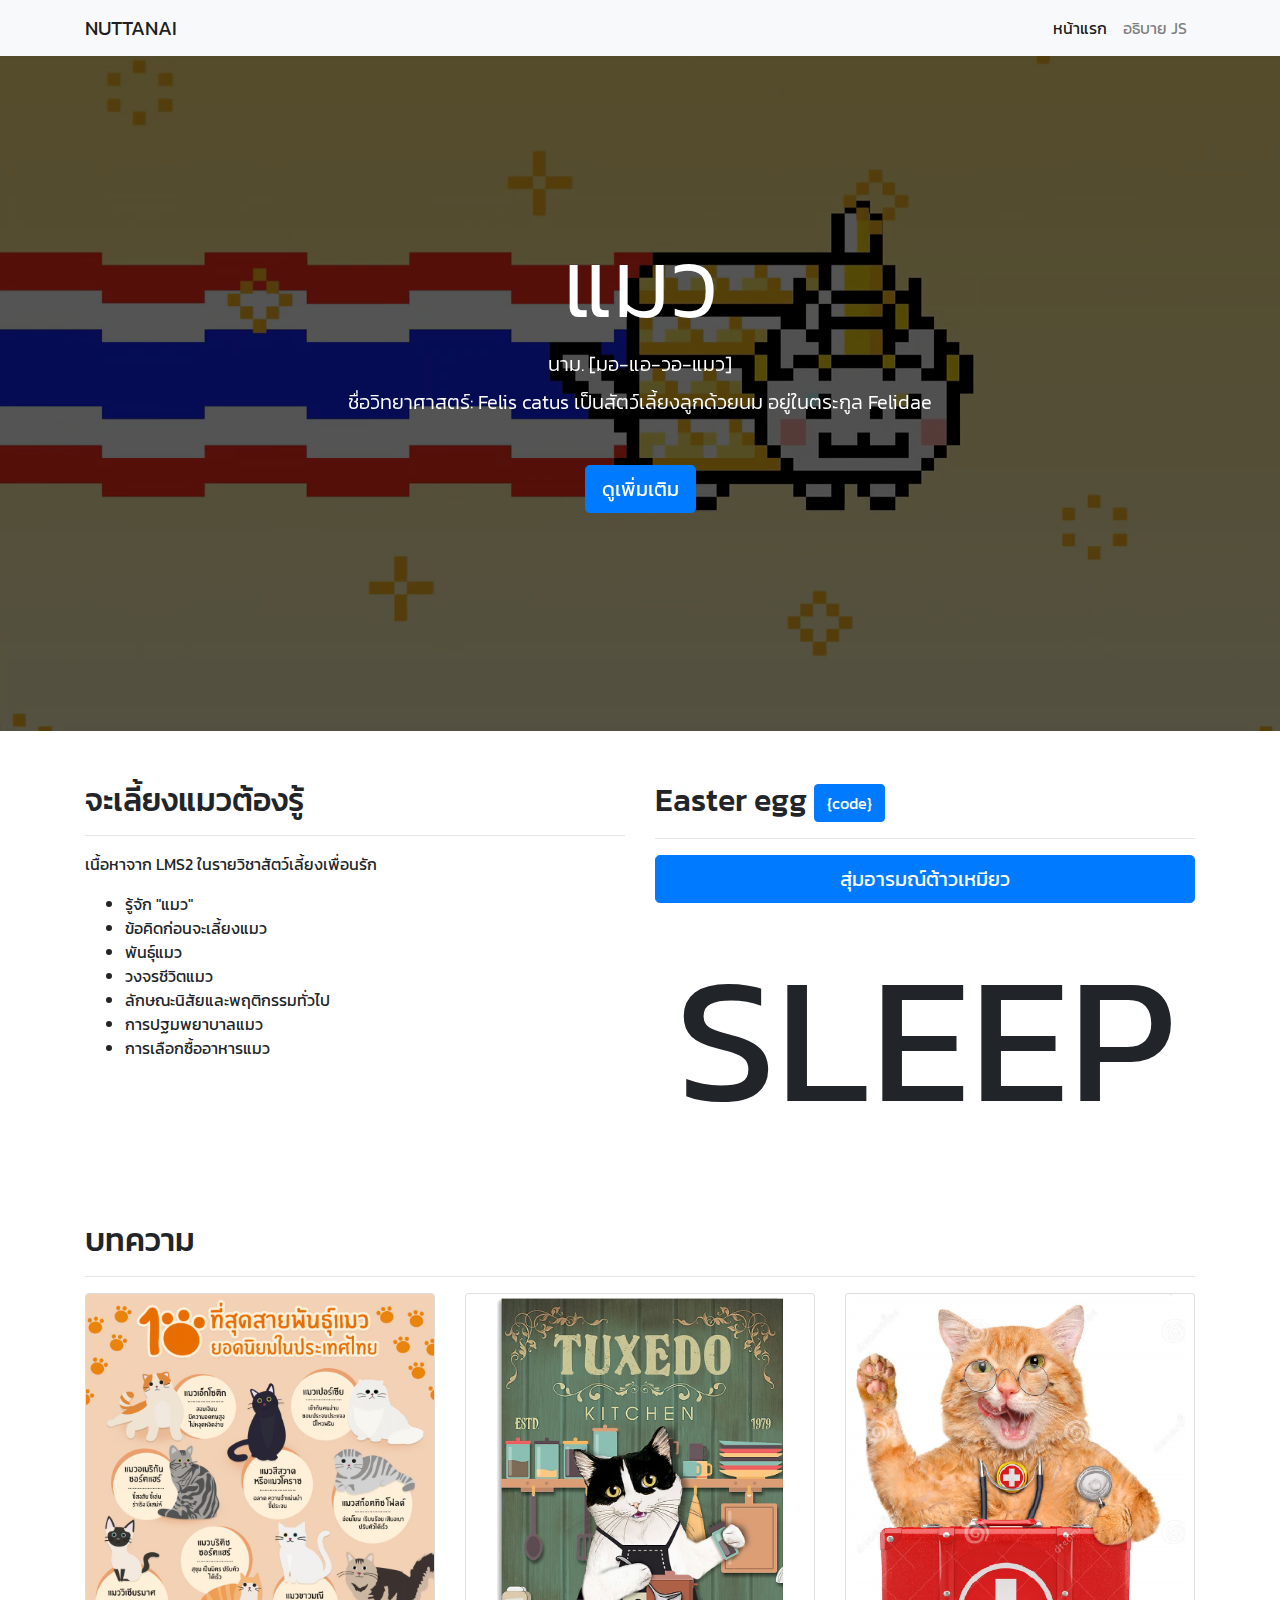
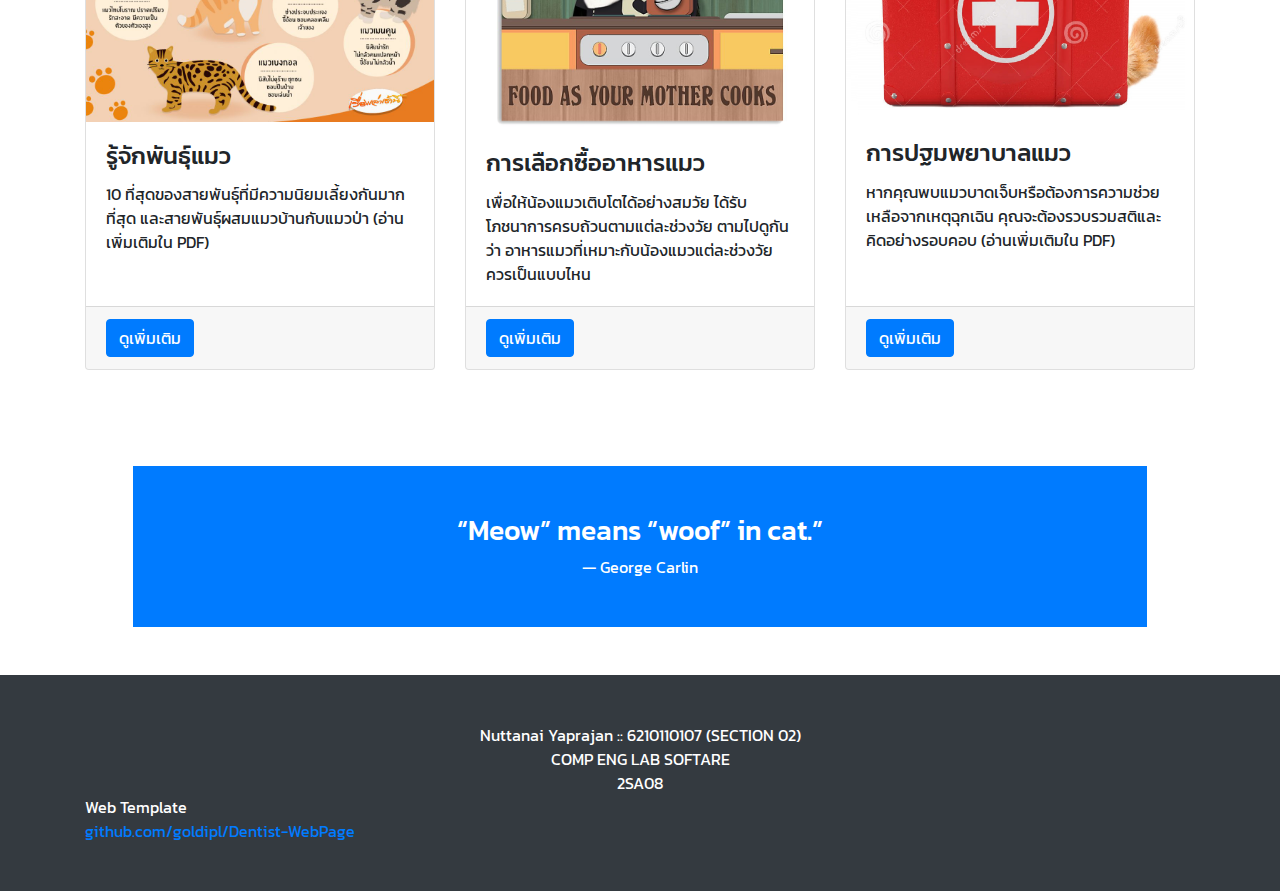
<file: public/index.html>
<!DOCTYPE html>
<html>

<head>

    <meta charset="utf-8">
    <meta name="viewport" content="width=device-width, initial-scale=1, shrink-to-fit=no">
    <meta name="description" content="">
    <meta name="author" content="">
    <title>6210110107-หน้าแรก</title>
    <!-- Bootstrap CSS -->
    <link href="res/bootstrap/css/bootstrap.min.css" rel="stylesheet">
    <!-- CSS -->
    <link href="css/styles.css" rel="stylesheet">
    <link href="https://fonts.googleapis.com/css2?family=Kanit:wght@300&display=swap" rel="stylesheet">

</head>

<body>
    <!-- Navigation -->
    <nav class="navbar navbar-expand-lg navbar-light bg-light fixed-top">
        <div class="container">
            <a class="navbar-brand" href="#">NUTTANAI</a>
            <button class="navbar-toggler" type="button" data-toggle="collapse" data-target="#navbarResponsive"
                aria-controls="navbarResponsive" aria-expanded="false" aria-label="Toggle navigation">
                <span class="navbar-toggler-icon"></span>
            </button>
            <div class="collapse navbar-collapse" id="navbarResponsive">
                <ul class="navbar-nav ml-auto">
                    <li class="nav-item active">
                        <a class="nav-link" href="./index.html">หน้าแรก
                            <span class="sr-only">(current)</span>
                        </a>
                    </li>
                    <li class="nav-item">
                        <a class="nav-link" href="./jsd.html">อธิบาย JS</a>
                    </li>
                </ul>
            </div>
        </div>
    </nav>

    <!-- Header -->
    <header id="header1">
        <div class="overlay"></div>
        <video playsinline="playsinline" autoplay="autoplay" muted="muted" loop="loop">
            <source src="res/videos/header_videos.mp4" type="video/mp4">
        </video>
        <div class="container h-100">
            <div class="d-flex h-100 text-center align-items-center">
                <div class="w-100 text-white">
                    <h1 class="display-1">แมว</h1>
                    <p class="lead mb-2">นาม. [มอ-แอ-วอ-แมว]</p>
                    <p class="lead mb-0">ชื่อวิทยาศาสตร์: Felis catus เป็นสัตว์เลี้ยงลูกด้วยนม อยู่ในตระกูล Felidae</p>
                    <a href="https://th.wikipedia.org/wiki/%E0%B9%81%E0%B8%A1%E0%B8%A7" target="_blank"
                        class="btn btn-primary btn-lg m-5" role="button">ดูเพิ่มเติม</a>
                </div>
            </div>
        </div>
    </header>

    <!-- Page Content -->
    <div class="container">

        <div class="row">
            <div class="col-md-6 mb-5">
                <h2>จะเลี้ยงแมวต้องรู้</h2>
                <hr>
                <p>เนื้อหาจาก LMS2 ในรายวิชาสัตว์เลี้ยงเพื่อนรัก</p>
                <ul>
                    <li>รู้จัก "แมว"</li>
                    <li>ข้อคิดก่อนจะเลี้ยงแมว</li>
                    <li>พันธุ์แมว</li>
                    <li>วงจรชีวิตแมว</li>
                    <li>ลักษณะนิสัยและพฤติกรรมทั่วไป</li>
                    <li>การปฐมพยาบาลแมว</li>
                    <li>การเลือกซื้ออาหารแมว</li>
                </ul>
            </div>
            <div class="col-md-6 mb-5">
                <h2>Easter egg
                    <a href="jsd.html" target="_blank" class="btn btn-primary">{code}</a>
                </h2>
                <hr>
                <button class="btn btn-primary btn-lg btn-block" onclick="generateRandomNumber();">
                    สุ่มอารมณ์ต้าวเหมียว</button>
                <div id="display" class="text-center">SLEEP</div>
            </div>
        </div>
        <!-- /.row -->
        <h2>บทความ</h2>
        <hr>
        <div class="row">
            <div class="col-md-4 mb-5">
                <div class="card h-100">
                    <img class="card-img-top" src="./res/img/cat_morning.jpg" alt="">
                    <div class="card-body">
                        <h4 class="card-title">รู้จักพันธุ์แมว</h4>
                        <p class="card-text">10 ที่สุดของสายพันธุ์ที่มีความนิยมเลี้ยงกันมากที่สุด
                            และสายพันธุ์ผสมแมวบ้านกับแมวป่า (อ่านเพิ่มเติมใน PDF)</p>
                    </div>
                    <div class="card-footer">
                        <a href="https://lms2.psu.ac.th/pluginfile.php/355734/mod_resource/content/3/28%2001%2063%20Slide%20cat%201.pdf"
                            target="_blank" class="btn btn-primary">ดูเพิ่มเติม</a>
                    </div>
                </div>
            </div>
            <div class="col-md-4 mb-5">
                <div class="card h-100">
                    <img class="card-img-top" src="./res/img/regular.jpg" alt="">
                    <div class="card-body">
                        <h4 class="card-title">การเลือกซื้ออาหารแมว</h4>
                        <p class="card-text">เพื่อให้น้องแมวเติบโตได้อย่างสมวัย ได้รับโภชนาการครบถ้วนตามแต่ละช่วงวัย
                            ตามไปดูกันว่า อาหารแมวที่เหมาะกับน้องแมวแต่ละช่วงวัย ควรเป็นแบบไหน</p>
                    </div>
                    <div class="card-footer">
                        <a href="https://lms2.psu.ac.th/pluginfile.php/355734/mod_resource/content/3/28%2001%2063%20Slide%20cat%201.pdf"
                            target="_blank" class="btn btn-primary">ดูเพิ่มเติม</a>
                    </div>
                </div>
            </div>
            <div class="col-md-4 mb-5">
                <div class="card h-100">
                    <img class="card-img-top" src="./res/img/cat-first-aid.jpg" alt="">
                    <div class="card-body">
                        <h4 class="card-title">การปฐมพยาบาลแมว</h4>
                        <p class="card-text">หากคุณพบแมวบาดเจ็บหรือต้องการความช่วยเหลือจากเหตุฉุกเฉิน
                            คุณจะต้องรวบรวมสติและคิดอย่างรอบคอบ (อ่านเพิ่มเติมใน PDF)</p>
                    </div>
                    <div class="card-footer">
                        <a href="https://lms2.psu.ac.th/pluginfile.php/355734/mod_resource/content/3/28%2001%2063%20Slide%20cat%201.pdf"
                            target="_blank" class="btn btn-primary">ดูเพิ่มเติม</a>
                    </div>
                </div>
            </div>
        </div>

        <!-- Responsive Webpage Info Section  -->

        <div class="bg-primary py-5 text-center m-5">
            <h3 class="text-white">“Meow” means “woof” in cat.”</h3>
            <p class="mb-0 text-white">― George Carlin</p>
        </div>

        <a id="back-to-top" href="#" class="btn btn-primary btn-lg back-to-top" role="button" title="มีคำอธิบายโค้ด"
            data-toggle="tooltip" data-placement="left">🤘</a>

    </div>
    <!-- /.container -->

    <!--footer-->
    <footer class="py-5 bg-dark">
        <div class="container">
            <p class="m-0 text-center text-white">Nuttanai Yaprajan :: 6210110107 (SECTION 02)<br>COMP ENG LAB
                SOFTARE<br>2SA08</p>
            <p class="m-0 text-left text-white">Web Template<br>
                <a href="https://github.com/goldipl/Dentist-WebPage"
                    target="_blank">github.com/goldipl/Dentist-WebPage</a>
            </p>
        </div>
        <!-- /.container -->
    </footer>

    <!-- Bootstrap core JavaScript -->
    <script src="res/jquery/jquery.min.js"></script>
    <script src="res/bootstrap/js/bootstrap.bundle.min.js"></script>
    <script src="js/btt.js"></script>
    <script src="js/rand_emo.js"></script>
</body>

</html>
</file>
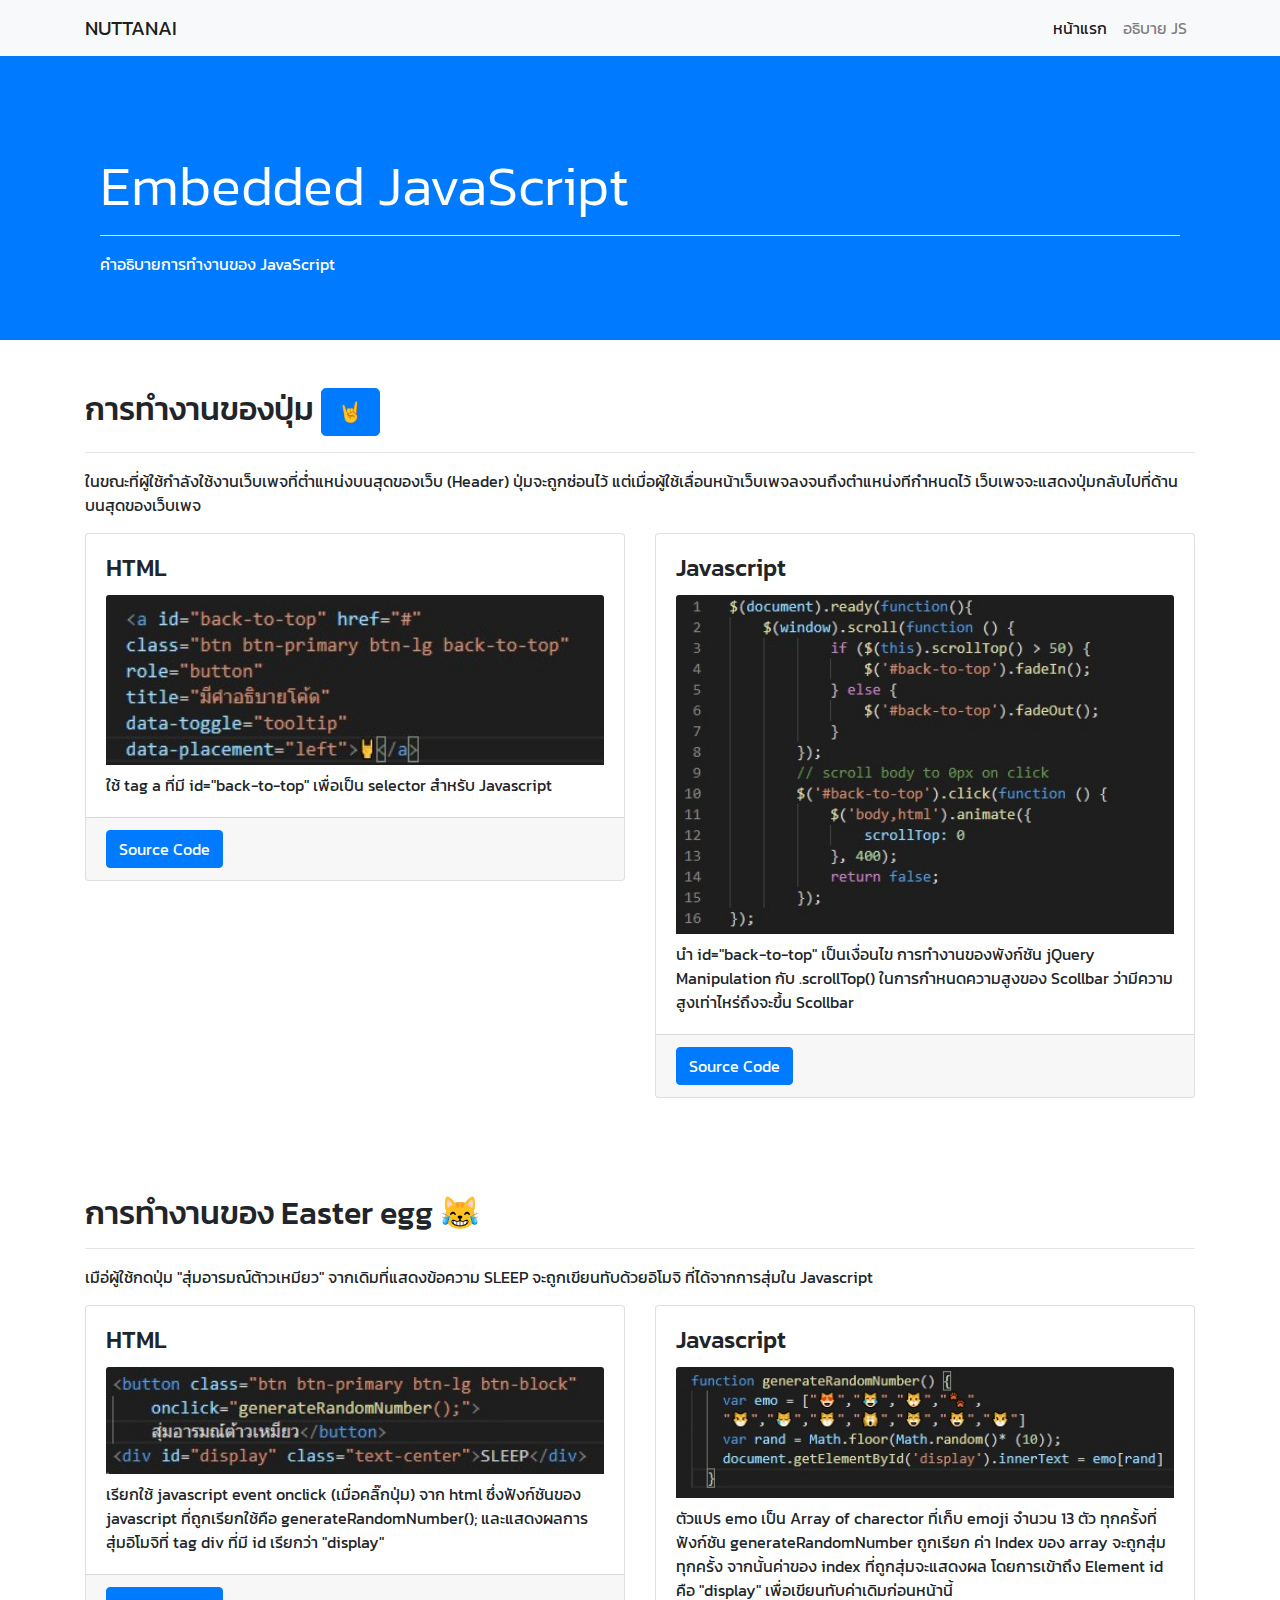
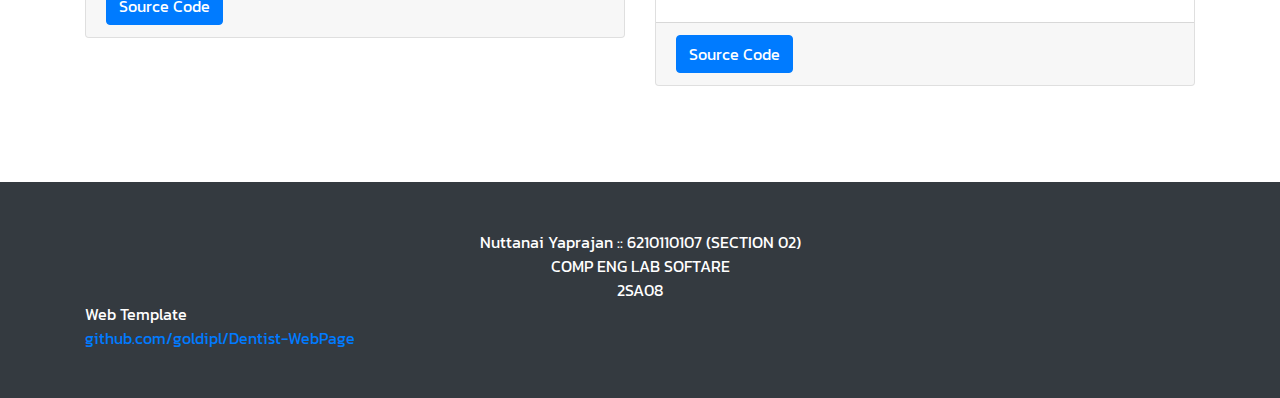
<file: public/jsd.html>
<!DOCTYPE html>
<html>

<head>

  <meta charset="utf-8">
  <meta name="viewport" content="width=device-width, initial-scale=1, shrink-to-fit=no">
  <meta name="description" content="">
  <meta name="author" content="">

  <title>6210110107-อธิบายการทำงาน</title>

  <!-- Bootstrap CSS -->
  <link href="res/bootstrap/css/bootstrap.min.css" rel="stylesheet">

  <!-- CSS -->
  <link href="css/styles.css" rel="stylesheet">

  <link href="https://fonts.googleapis.com/css2?family=Kanit:wght@300&display=swap" rel="stylesheet">

</head>

<body>

  <!-- Navigation -->
  <nav class="navbar navbar-expand-lg navbar-light bg-light fixed-top">
    <div class="container">
      <a class="navbar-brand" href="#">NUTTANAI</a>
      <button class="navbar-toggler" type="button" data-toggle="collapse" data-target="#navbarResponsive"
        aria-controls="navbarResponsive" aria-expanded="false" aria-label="Toggle navigation">
        <span class="navbar-toggler-icon"></span>
      </button>
      <div class="collapse navbar-collapse" id="navbarResponsive">
        <ul class="navbar-nav ml-auto">
          <li class="nav-item active">
            <a class="nav-link" href="./index.html">หน้าแรก
              <span class="sr-only">(current)</span>
            </a>
          </li>
          <li class="nav-item">
            <a class="nav-link" href="./jsd.html">อธิบาย JS</a>
          </li>
        </ul>
      </div>
    </div>
  </nav>

  <!-- Header -->
  <header class="bg-primary py-5 mb-5">
    <div class="container h-10">
      <div class="row h-10 align-items-center"></div>
      <div class="col-lg-12">
        <h1 class="display-4 text-white mt-5 mb-2">Embedded JavaScript</h1>
        <hr class="bg-white">
        <p class="text-white">คำอธิบายการทำงานของ JavaScript</p>
      </div>
    </div>
    </div>
  </header>

  <!-- Page Content -->
  <div class="container">

    <div class="row">
      <div class="col-md-12 mb-5">
        <h2>การทำงานของปุ่ม
          <button class="btn btn-primary btn-lg">🤘</button>
        </h2>
        <hr>
        <p>ในขณะที่ผู้ใช้กำลังใช้งานเว็บเพจที่ต่ำแหน่งบนสุดของเว็บ (Header) ปุ่มจะถูกซ่อนไว้
          แต่เมื่อผู้ใช้เลื่อนหน้าเว็บเพจลงจนถึงตำแหน่งทีกำหนดไว้ เว็บเพจจะแสดงปุ่มกลับไปที่ด้านบนสุดของเว็บเพจ</p>
        <div class="row">
          <div class="col-md-6 mb-5">
            <div class="card h-70">
              <div class="card-body">
                <h4 class="card-title">HTML</h4>
                <img class="card-img-top mb-2" src="./res/img/htm1.png" alt="">
                <p class="card-text"> ใช้ tag a ที่มี id="back-to-top" เพื่อเป็น selector สำหรับ Javascript</p>
              </div>
              <div class="card-footer">
                <a href="https://github.com/vkk316/2SA08/blob/master/public/index.html" target="_blank"
                  class="btn btn-primary">Source Code</a>
              </div>
            </div>
          </div>
          <div class="col-md-6 mb-5">
            <div class="card h-100">
              <div class="card-body">
                <h4 class="card-title">Javascript</h4>
                <img class="card-img-top mb-2" src="./res/img/js1.png" alt="">
                <p class="card-text">นำ id="back-to-top" เป็นเงื่อนไข การทำงานของพังก์ชัน jQuery Manipulation กับ
                  .scrollTop() ในการกำหนดความสูงของ Scollbar ว่ามีความสูงเท่าไหร่ถึงจะขึ้น Scollbar</p>
              </div>
              <div class="card-footer">
                <a href="https://github.com/vkk316/2SA08/blob/master/public/js/btt.js" target="_blank"
                  class="btn btn-primary">Source Code</a>
              </div>
            </div>
          </div>
        </div>
      </div>
      <div class="col-md-12 mb-5">
        <h2>การทำงานของ Easter egg 😹 </h2>
        <hr>
        <p>เมือ่ผู้ใช้กดปุ่ม "สุ่มอารมณ์ต้าวเหมียว" จากเดิมที่แสดงข้อความ SLEEP จะถูกเขียนทับด้วยอิโมจิ
          ที่ได้จากการสุ่มใน Javascript</p>
        <div class="row">
          <div class="col-md-6 mb-5">
            <div class="card h-70">
              <div class="card-body">
                <h4 class="card-title">HTML</h4>
                <img class="card-img-top mb-2" src="./res/img/htm2.png" alt="">
                <p class="card-text"> เรียกใช้ javascript event onclick (เมื่อคลิ๊กปุ่ม) จาก html ซึ่งฟังก์ชันของ
                  javascript ที่ถูกเรียกใช้คือ generateRandomNumber(); และแสดงผลการ สุ่มอิโมจิที่ tag div ที่มี id
                  เรียกว่า "display" </p>
              </div>
              <div class="card-footer">
                <a href="https://github.com/vkk316/2SA08/blob/master/public/index.html" target="_blank"
                  class="btn btn-primary">Source Code</a>
              </div>
            </div>
          </div>
          <div class="col-md-6 mb-5">
            <div class="card h-100">
              <div class="card-body">
                <h4 class="card-title">Javascript</h4>
                <img class="card-img-top mb-2" src="./res/img/js2.png" alt="">
                <p class="card-text">ตัวแปร emo เป็น Array of charector ที่เก็บ emoji จำนวน 13 ตัว ทุกครั้งที่ฟังก์ชัน
                  generateRandomNumber ถูกเรียก ค่า Index ของ array จะถูกสุ่มทุกครั้ง
                  จากนั้นค่าของ index ที่ถูกสุ่มจะแสดงผล โดยการเข้าถึง Element id คือ "display"
                  เพื่อเขียนทับค่าเดิมก่อนหน้านี้<br></p>
              </div>
              <div class="card-footer">
                <a href="https://github.com/vkk316/2SA08/blob/master/public/js/rand_emo.js" target="_blank"
                  class="btn btn-primary">Source Code</a>
              </div>
            </div>
          </div>
        </div>
      </div>
    </div>
    <a id="back-to-top" href="#" class="btn btn-primary btn-lg back-to-top" role="button" title="มีคำอธิบายโค้ด"
            data-toggle="tooltip" data-placement="left">🤘</a>
  </div>
  <!-- /.container -->

  <!-- Footer -->
  <footer class="py-5 bg-dark">
    <div class="container">
      <p class="m-0 text-center text-white">Nuttanai Yaprajan :: 6210110107 (SECTION 02)<br>COMP ENG LAB
        SOFTARE<br>2SA08</p>
      <p class="m-0 text-left text-white">Web Template<br>
        <a href="https://github.com/goldipl/Dentist-WebPage" target="_blank">github.com/goldipl/Dentist-WebPage</a>
      </p>
    </div>
    <!-- /.container -->
  </footer>
  <!-- Bootstrap core JavaScript -->
  <script src="res/jquery/jquery.min.js"></script>
  <script src="res/bootstrap/js/bootstrap.bundle.min.js"></script>
  <script src="js/btt.js"></script>

</body>

</html>
</file>
<file: public/css/styles.css>
body {
  padding-top: 56px;
  font-family: 'Kanit', sans-serif;
}

.map-container-5{
  overflow:hidden;
  padding-bottom:56.25%;
  position:relative;
  height:0;
  }
  .map-container-5 iframe{
  left:0;
  top:0;
  height:100%;
  width:100%;
  position:absolute;
  }

  #header1 {
    position: relative;
    background-color: black;
    height: 75vh;
    min-height: 25rem;
    width: 100%;
    overflow: hidden;
    margin-bottom: 50px;
  }

  #header1 video {
    position: absolute;
    top: 50%;
    left: 50%;
    min-width: 100%;
    min-height: 100%;
    width: auto;
    height: auto;
    z-index: 0;
    -ms-transform: translateX(-50%) translateY(-50%);
    -moz-transform: translateX(-50%) translateY(-50%);
    -webkit-transform: translateX(-50%) translateY(-50%);
    transform: translateX(-50%) translateY(-50%);
  }

  #header1:hover .overlay {
    transition-duration: 2s;
    background-color: black;
    opacity: 0.86;
  }

  #header1:hover video {
    -webkit-filter: blur(5px);
    /* Chrome, Safari, Opera */
    filter: blur(5px);
  }

  #header1 .container {
    position: relative;
    z-index: 2;
    
  }
  
  #header1 .overlay {
    position: absolute;
    top: 0;
    left: 0;
    height: 100%;
    width: 100%;
    background-color: black;
    opacity: 0.67;
    z-index: 1;
  }

.back-to-top {
  position: fixed;
  bottom: 25px;
  right: 25px;
  display: none;
}
#display {
  font-size: 20vmin;
  background: rgba(255,255,255,.3);
 }
</file>
